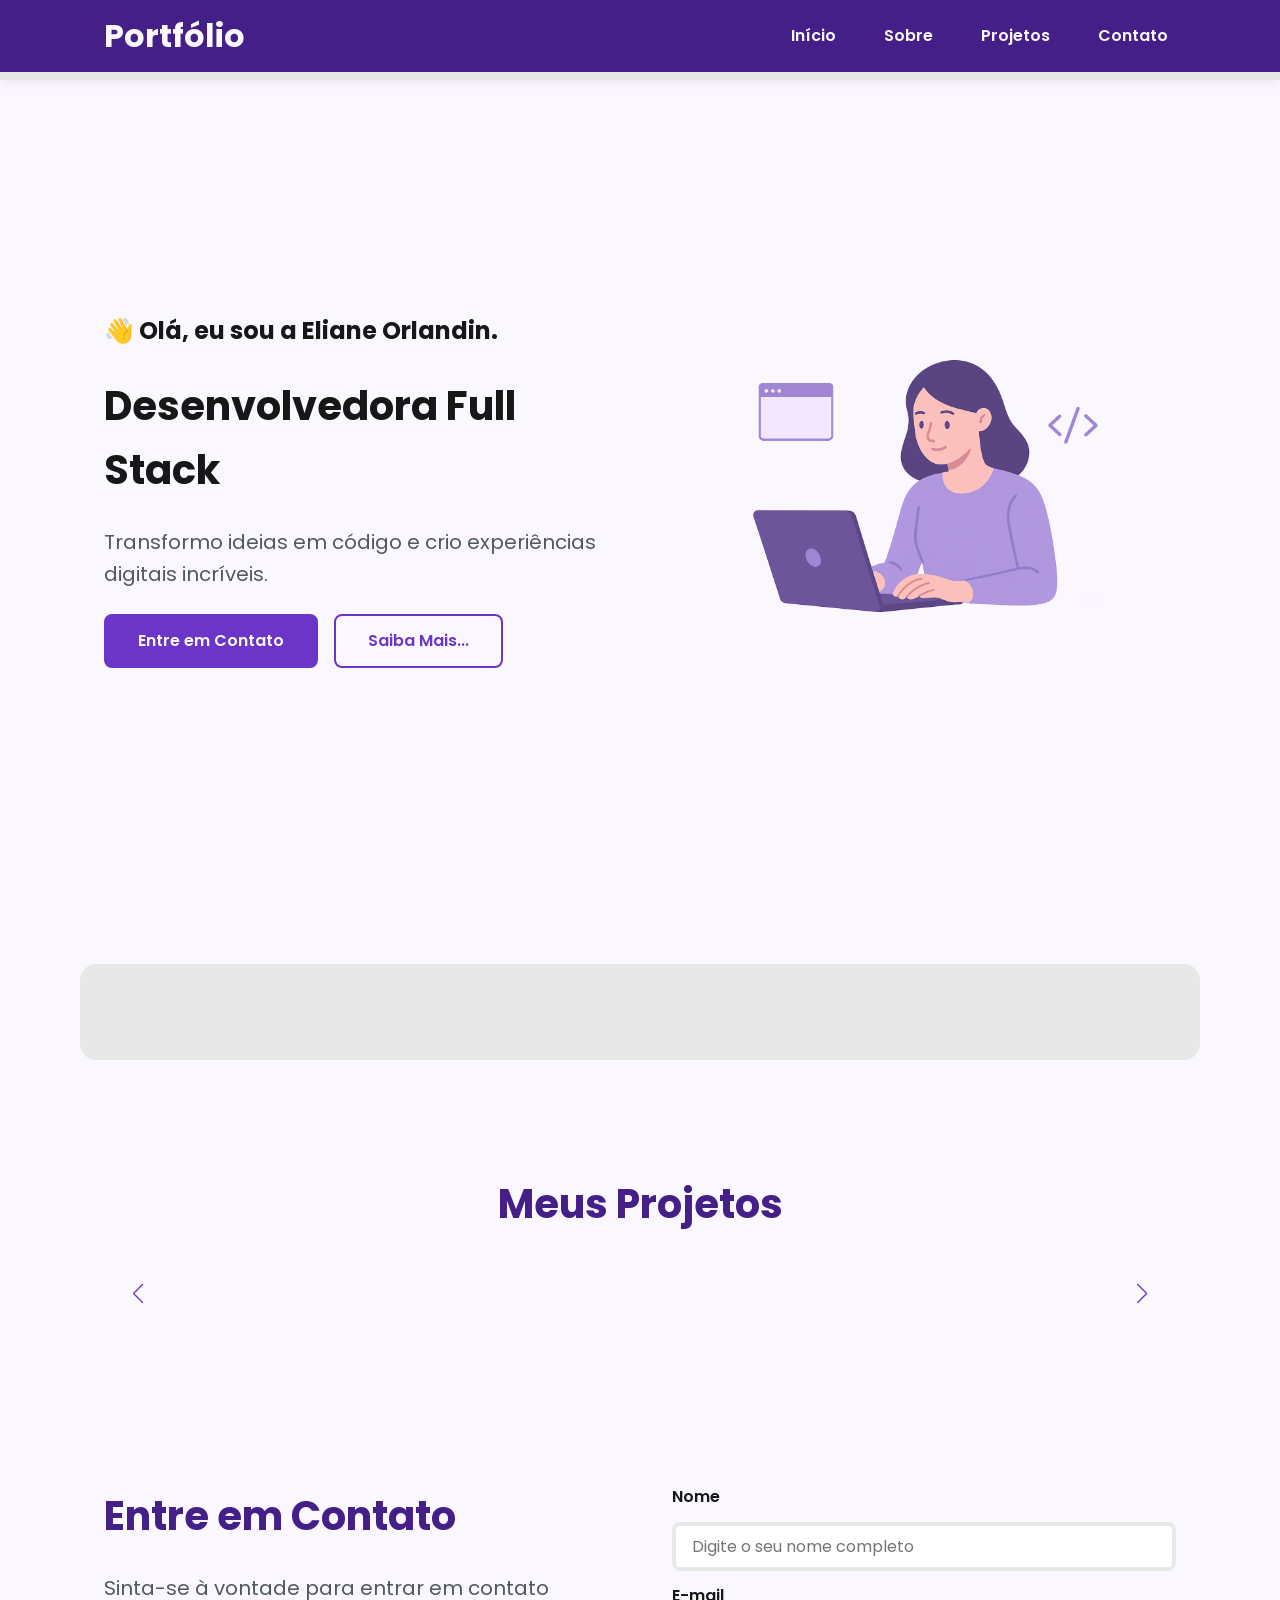
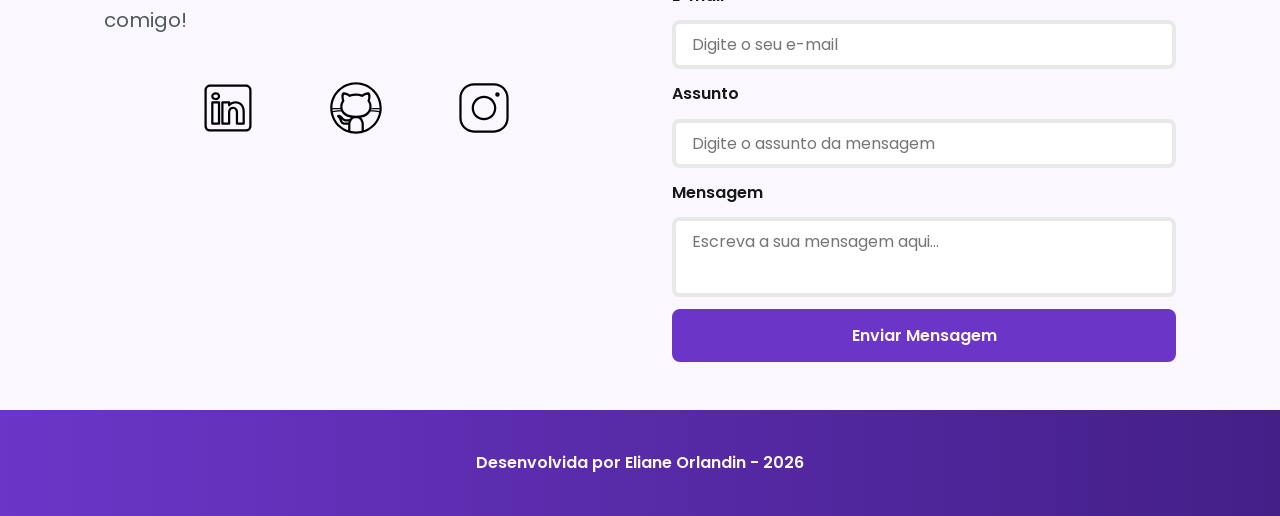
<file: index.html>
<!DOCTYPE html>
<html lang="pt-br">

<head>

    <!-- Fontes do Google -->
    <link rel="preconnect" href="https://fonts.googleapis.com">
    <link rel="preconnect" href="https://fonts.gstatic.com" crossorigin>

    <!-- Fonte do Google - Poppins -->
    <link href="https://fonts.googleapis.com/css2?family=Poppins&display=swap" rel="stylesheet">

    <meta charset="UTF-8">

    <meta name="viewport" content="width=device-width, initial-scale=1.0">

    <meta name="author" content="Eliane Orlandin">
    <meta name="description" content="Portfólio de Eliane Orlandin, 
                desenvolvedora Full Stack especializada em criar experiências 
                digitais incríveis. Conheça meus projetos e entre em contato.">
    <meta name="robots" content="index, follow">

    <link rel="icon" type="image/svg+xml" href="./assets/img/favicon.svg">

    <!-- SWIPER CSS -->
    <link rel="stylesheet" href="https://cdn.jsdelivr.net/npm/swiper@11/swiper-bundle.min.css">

    <!-- Link para a Folha de Estilo da Página - CSS -->
    <link rel="stylesheet" href="./assets/css/style.css">

    <title>Portfólio | Eliane Orlandin</title>
</head>

<body>
    <!-- Cabeçalho da Página (header) -->
    <header>

        <div class="menu-content">


            <!-- Título -->
            <a href="index.html" id="titulo">Portfólio</a>
            <nav>
                <ul class="menu-list">
                    <li><a href="#hero">Início</a></li>
                    <li><a href="#about">Sobre</a></li>
                    <li><a href="#projects">Projetos</a></li>
                    <li><a href="#contact">Contato</a></li>
                </ul>
            </nav>

        </div>
    </header>
    <!-- Seção Principal da Página (main) -->
    <main>

        <!-- Seção de boas vindas -->
        <section id="hero" class="section-container hero-container">
            <!-- BOAS VINDAS -->
            <article class="hero-content">

                <span>👋 Olá, eu sou a Eliane Orlandin.</span>
                <h1>Desenvolvedora Full Stack</h1>
                <p>Transformo ideias em código e crio experiências digitais incríveis.</p>

                <div class="buttons-container">
                    <a href="#contact" class="botao">Entre em Contato</a>
                    <a href="#about" class="botao-outline">Saiba Mais...</a>
                </div>

            </article>

            <!-- IMAGEM -->
            <figure class="hero-image">
                <img src="./assets/img/foto_dev_woman.svg" alt="Foto da autora." class="float-animation">
            </figure>

        </section>

        <!-- Seção sobre o autor-->
        <section id="about" class="section-container about-container">

        </section>

        <!-- Seção de projetos -->
        <section id="projects" class="section-container projects-container">
            <h2>Meus Projetos</h2>

            <!-- Swiper Container -->
            <div class="swiper projects-swiper">
                <div class="swiper-wrapper">

                </div>

                <!-- Botões de navegação -->
                <div class="swiper-button-next"></div>
                <div class="swiper-button-prev"></div>

                <!-- Paginação -->
                <div class="swiper-pagination"></div>
            </div>

        </section>
        <!-- Seção formulário de contatos e redes sociais -->
        <section id="contact" class="section-container contact-container">

            <!-- REDES SOCIAIS -->
            <article class="contact-info">
                <h2>Entre em Contato</h2>
                <p>Sinta-se à vontade para entrar em contato comigo!</p>

                <div class="social-container">
                    <a href="https://www.linkedin.com/in/elianeorlandindocarmo/" target="_blank" class="social-icon" aria-label="LinkedIn">
                        <img src="./assets/icons/social/linkedin.svg" alt="Link para o Linkedin">
                    </a>
                    <a href="https://github.com/Eliane-orlandin" target="_blank" class="social-icon" aria-label="GitHub">
                        <img src="./assets/icons/social/github.svg" alt="Link para o GitHub">
                    </a>
                    <a href="#" target="_blank" class="social-icon" aria-label="Instagram">
                        <img src="./assets/icons/social/instagram.svg" alt="Link para o Instagram">
                    </a>
                </div>
            </article>

            <!-- FORMULÁRIO -->
            <form id="formulario" action="https://formsubmit.co/50223aee5463dd56dbbbc26f54a9ba50" method="POST">
                <input type="hidden" name="_next" value="http://localhost:5500/success.html">
                <input type="hidden" name="_captcha" value="false">

                <label for="nome">Nome</label>
                <input id="nome" name="nome" type="text" placeholder="Digite o seu nome completo">
                <span id="erro-nome"></span>

                <label for="email">E-mail</label>
                <input id="email" name="email" type="text" placeholder="Digite o seu e-mail">
                <span id="erro-email"></span>

                <label for="assunto">Assunto</label>
                <input id="assunto" name="assunto" type="text" placeholder="Digite o assunto da mensagem">
                <span id="erro-assunto"></span>

                <label for="mensagem">Mensagem</label>
                <textarea id="mensagem" name="mensagem" placeholder="Escreva a sua mensagem aqui..."></textarea>
                <span id="erro-mensagem"></span>

                <button class="botao" type="submit">Enviar Mensagem</button>
            </form>

        </section>

    </main>

    <!-- Rodapé da Página (footer) -->
    <footer>
        Desenvolvida por Eliane Orlandin - 2026
    </footer>

    <!-- SWIPER JS -->
    <script src="https://cdn.jsdelivr.net/npm/swiper@11/swiper-bundle.min.js"></script>

    <!-- Script JavaScript -->
    <script src="./assets/js/script.js"></script>
</body>

</html>
</file>
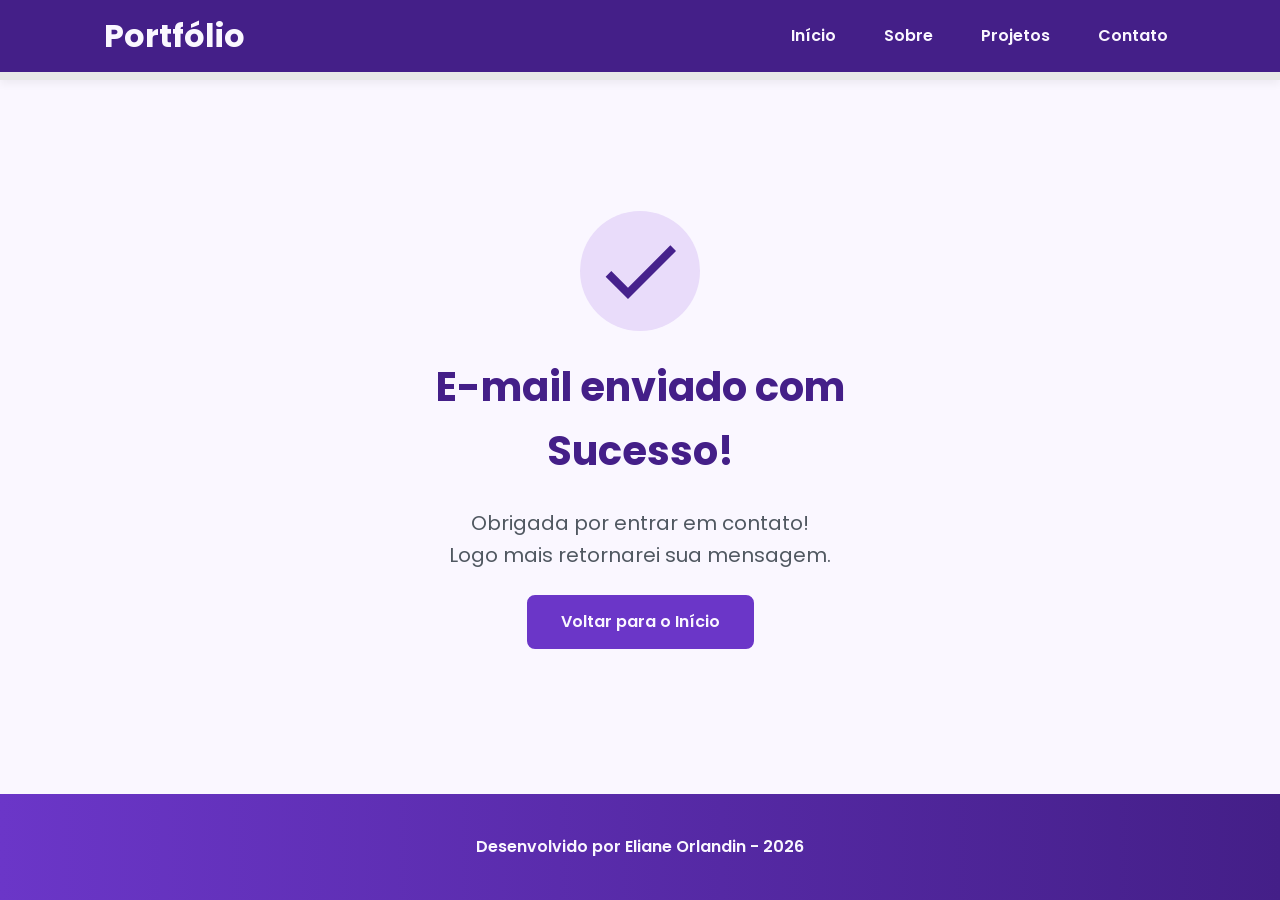
<file: success.html>
<!DOCTYPE html>
<html lang="pt-br">

<head>


    <!-- Fontes do Google -->
    <link rel="preconnect" href="https://fonts.googleapis.com">
    <link rel="preconnect" href="https://fonts.gstatic.com" crossorigin>

    <!-- Fonte do Google - Poppins -->
    <link href="https://fonts.googleapis.com/css2?family=Poppins&display=swap" rel="stylesheet">

    <meta charset="UTF-8">

    <meta name="viewport" content="width=device-width, initial-scale=1.0">

    <meta name="author" content="Generation Brasil">
    <meta name="description" content="Portfólio de Eliane Orlandin, 
                desenvolvedora Full Stack especializada em criar experiências 
                digitais incríveis. Conheça meus projetos e entre em contato.">
    <meta name=" robots" content="index, follow">

    <link rel="icon" type="image/svg+xml" href="./assets/img/favicon.svg">

    <!-- Link para a Folha de Estilo da Página - CSS -->
    <link rel="stylesheet" href="./assets/css/style.css">

    <title>Portfólio Generation Brasil</title>

</head>

<body>

    <!-- Cabeçalho da Página (header) -->
    <header class="menu-container">
        <div class="menu-content">
            <a href="index.html" id="titulo">Portfólio</a>

            <nav>
                <ul class="menu-list">
                    <li><a href="index.html#hero">Início</a></li>
                    <li><a href="index.html#about">Sobre</a></li>
                    <li><a href="index.html#projects">Projetos</a></li>
                    <li><a href="index.html#contact">Contato</a></li>
                </ul>
            </nav>
        </div>
    </header>

    <!-- Seção Principal da Página (main) -->
    <main>
        <!-- Mensagem de Sucesso -->
        <section class="success-container">
            <article class="success-content">

                <figure class="success-icon">
                    <img src="./assets/img/success.svg" alt="Ilustração de sucesso" class="float-animation" width="20%">
                </figure>

                <h1>E-mail enviado com Sucesso!</h1>
                <h2>Obrigada por entrar em contato! <br> Logo mais retornarei sua mensagem.</h2>

                <a class="botao" href="index.html">Voltar para o Início</a>

            </article>
        </section>
    </main>

    <!-- Rodapé da Página (footer) -->
    <footer>
        Desenvolvido por Eliane Orlandin - 2026
    </footer>

</body>

</html>
</file>
<file: assets/css/style.css>
/* ********* Estilos globais ********* */
* {
    margin: 0;
    padding: 0;
    box-sizing: border-box;
    font-family: 'Poppins', sans-serif;
    font-weight: 400;
    text-decoration: none;
    outline: none;
}

/* ********** Variáveis ********* */
:root {
    /* Paleta de Cores - Purple */
    --purple-50: #f4eaff;
    --purple-100: #e9dcfa;
    --purple-200: #cdb3f0;
    --purple-300: #b186e5;
    --purple-400: #9460db;
    --purple-500: #6b36c8;
    --purple-600: #5b2ca0;
    --purple-700: #4c2177;
    --purple-800: #441f88;
    --purple-900: #2a0e4d;

    /* Cores Neutras */
    --gray-200: #e8e8e8;
    --gray-400: #505861;
    --black: #171717;
    --white: #FAF7FF;

    /* Cores de Estado */
    --error: #e63946;

    /* Sombras */
    --shadow-sm: 0 0.25rem 0.5rem rgba(0, 0, 0, 0.05);
    --shadow-md: 0 0.25rem 0.75rem rgba(107, 54, 200, 0.3);
    --shadow-lg: 0 0.5rem 1.5rem rgba(107, 54, 200, 0.2);

    /* Espaçamentos */
    --spacing-xs: 0.5rem;
    --spacing-sm: 1rem;
    --spacing-md: 1.5rem;
    --spacing-lg: 2rem;
    --spacing-xl: 3rem;
    --spacing-2xl: 4rem;

    /* Espaçamentos */
    --spacing-xs: 0.5rem;
    --spacing-sm: 1rem;
    --spacing-md: 1.5rem;
    --spacing-lg: 2rem;
    --spacing-xl: 3rem;
    --spacing-2xl: 4rem;

    /* Tamanhos de Fonte */
    --text-sm: 0.75rem;
    --text-base: 1rem;
    --text-lg: 1.25rem;
    --text-xl: 1.5rem;
    --text-2xl: 2rem;
    --text-3xl: 2.5rem;

    /* Border Radius */
    --radius-sm: 0.25rem;
    --radius-md: 0.5rem;
    --radius-lg: 1rem;
    --radius-xl: 2rem;
    --radius-full: 50%;

    /* Animação Padrão */
    --transition-default: all 0.3s ease;


}

/* Configurações básicas */
html {
    scroll-behavior: smooth;
}

body {
    display: flex;
    flex-direction: column;
    min-height: 100vh;
    background-color: var(--white);
    line-height: 1.6;
    color: var(--black);
}

main {
    flex: 1;
}

/* Configurações básicas das seções */
.section-container {
    max-width: 70rem;
    margin: 0 auto;
    padding: var(--spacing-xl) var(--spacing-md);
    scroll-margin-top: 6rem;
}

/* Estilos para os botões */
.buttons-container {
    display: flex;
    gap: var(--spacing-sm);
}

.botao,
.botao-outline {
    display: inline-block;
    padding: 0.75rem 2rem;
    border: 0.15rem solid transparent;
    border-radius: var(--radius-md);
    font-size: var(--text-base);
    font-weight: 600;
    text-align: center;
    cursor: pointer;
    transition: var(--transition-default);
}

/* Botão preenchido (primário) */
.botao {
    border-color: var(--purple-500);
    background-color: var(--purple-500);
    color: var(--white);
}

.botao:hover {
    border-color: var(--purple-800);
    background-color: var(--purple-800);
    box-shadow: var(--shadow-md);
    transform: translateY(-0.25rem);
}

/* Botão outline (secundário) */
.botao-outline {
    border-color: var(--purple-500);
    background-color: transparent;
    color: var(--purple-500);
}

.botao-outline:hover {
    border-color: var(--purple-500);
    background-color: var(--purple-500);
    color: var(--white);
    transform: translateY(-0.25rem);
}

/* Modificador para botões pequenos (usado em projetos) */
.botao.botao-sm,
.botao-outline.botao-sm {
    min-width: 6rem;
    padding: 0.25rem var(--spacing-sm);
    border-width: 0.125rem;
    border-radius: 0.25rem;
    font-size: var(--text-sm);
}

/* Estilos para o header */
header {
    position: sticky;
    top: 0;
    z-index: 1000;
    width: 100%;
    height: 5rem;
    border-bottom: var(--spacing-xs) solid var(--gray-200);
    background-color: var(--purple-800);
    box-shadow: var(--shadow-sm);
}

header a {
    font-weight: 600;
    color: var(--white);
    transition: color 0.3s ease;
}

header a:hover {
    color: var(--purple-100);
}

/* Estilos para o menu de navegação */
#titulo {
    font-size: var(--text-2xl);
    font-weight: 700;
}

.menu-content {
    display: flex;
    justify-content: space-between;
    align-items: center;
    max-width: 70rem;
    height: 100%;
    margin: 0 auto;
    padding: 0 var(--spacing-md);
}

.menu-list {
    display: flex;
    gap: var(--spacing-lg);
    list-style: none;
}

.menu-list a {
    padding: var(--spacing-xs);
}

/* Estilos para a seção Hero */
.hero-container {
    display: flex;
    align-items: center;
    gap: var(--spacing-2xl);
    min-height: calc(100vh - 5rem);
}

.hero-content {
    display: flex;
    flex: 1;
    flex-direction: column;
    gap: var(--spacing-md);
}

.hero-content span {
    font-size: var(--text-xl);
    font-weight: 700;
}

.hero-content h1 {
    font-size: var(--text-3xl);
    font-weight: 700;
}

.hero-content p,
.about-content p,
.contact-info p {
    font-size: var(--text-lg);
    color: var(--gray-400);
}

.hero-image {
    display: flex;
    flex: 1;
    justify-content: center;
}

.hero-image img {
    width: 100%;
    max-width: 100%;
    border-radius: var(--radius-xl);
}

/* Animação flutuante */
@keyframes float {

    0%,
    100% {
        transform: translateY(0);
    }

    50% {
        transform: translateY(-1.25rem);
    }
}

.float-animation {
    animation: float 3s ease-in-out infinite;
}

/* ******* Estilos para a seção About ******** */
/* Container */
.about-container {
    display: flex;
    align-items: center;
    gap: var(--spacing-2xl);
    margin: var(--spacing-2xl) auto;
    border-radius: var(--radius-lg);
    background-color: var(--gray-200);
}

/* Painel esquerdo */
.about-image {
    flex: 0 0 17.5rem;
}

.about-image img {
    width: 100%;
    border: 0.35rem solid var(--purple-500);
    border-radius: var(--radius-full);
    box-shadow: var(--shadow-lg);
}

/* Painel direito */
.about-content h2,
.projects-container h2,
.contact-info h2 {
    margin-bottom: var(--spacing-md);
    font-size: var(--text-3xl);
    font-weight: 700;
    color: var(--purple-800);
}

.about-content p {
    margin-bottom: var(--spacing-sm);
    text-align: justify;
}

/* Botões e dados */
.about-buttons-data {
    display: flex;
    justify-content: space-between;
    align-items: center;
    gap: var(--spacing-lg);
    margin-top: var(--spacing-lg);
}

.about-buttons-data .botao {
    margin-right: auto;
}

/* Dados do github */
.data-container {
    display: flex;
    gap: var(--spacing-lg);
    margin-top: 0;
}

.data-item {
    display: flex;
    flex-direction: column;
    align-items: center;
}

.data-number {
    font-size: var(--text-xl);
    font-weight: 700;
    text-align: center;
    color: var(--purple-500);
}

.data-label {
    font-size: var(--text-base);
    text-align: center;
    color: var(--gray-400);
}

/* *******Estilos para a seção Projects******** */
/* Container */
.projects-container {
    scroll-margin-top: 3rem;
    margin: var(--spacing-2xl) auto;
    text-align: center;
}

/* Carrossel */
.projects-swiper {
    position: relative;
    width: 100%;
    padding: var(--spacing-sm) var(--spacing-xl) var(--spacing-xl);
    overflow: hidden;
}

/* Card de projeto */
.project-card {
    display: flex;
    flex-direction: column;
    width: 100%;
    height: 100%;
    border: 0.15rem solid var(--gray-200);
    border-radius: var(--radius-lg);
    background-color: var(--white);
    box-shadow: var(--shadow-sm);
    overflow: hidden;
    transition: var(--transition-default);
}

.project-card:hover {
    box-shadow: var(--shadow-lg);
}

/* Imagem do projeto */
.project-image {
    display: flex;
    align-items: center;
    justify-content: center;
    width: 100%;
    height: 10rem;
    background: linear-gradient(135deg, var(--purple-50) 0%, var(--purple-100) 100%);
}

.project-image img {
    width: 75%;
    height: 75%;
    max-width: 7rem;
    max-height: 7rem;
    object-fit: contain;
    transition: transform 0.3s ease;
}

/* Conteúdo do projeto */
.project-content {
    display: flex;
    flex: 1;
    flex-direction: column;
    padding: var(--spacing-md);
    text-align: left;
}

.project-content h3 {
    margin-bottom: 0.75rem;
    font-size: var(--text-lg);
    font-weight: 700;
}

.project-content p {
    flex: 1;
    margin-bottom: var(--spacing-sm);
    font-size: var(--text-base);
    color: var(--gray-400);
}

/* Tags de tecnologias */
.project-tags {
    display: flex;
    flex-wrap: wrap;
    gap: var(--spacing-xs);
}

.tag {
    padding: 0.375rem 0.75rem;
    border-radius: var(--radius-sm);
    background-color: var(--purple-100);
    font-size: var(--text-sm);
    font-weight: 600;
    color: var(--purple-800);
}

/* Botões do projeto */
.project-buttons {
    display: flex;
    justify-content: center;
    align-items: center;
    gap: 0.75rem;
    margin-top: var(--spacing-sm);
}

/* ******* Estilos para o Swiper ******** */
/* Container do Swiper */
.swiper-wrapper {
    align-items: stretch;
}

.swiper-slide {
    display: flex;
    height: auto;
}

/* Botões do Swiper (navegação) */
.swiper-button-next,
.swiper-button-prev {
    width: 3rem;
    height: 3rem;
}

.swiper-button-next:after,
.swiper-button-prev:after {
    font-size: var(--text-lg);
    color: var(--purple-500);
}

.swiper-button-next:hover:after,
.swiper-button-prev:hover:after {
    color: var(--purple-800);
}

/* Indicadores de paginação */
.swiper-pagination-bullet {
    width: 0.75rem;
    height: 0.75rem;
    background-color: var(--gray-200);
    opacity: 1;
}

.swiper-pagination-bullet-active {
    width: var(--spacing-lg);
    border-radius: var(--radius-sm);
    background-color: var(--purple-500);
}

/* ******* Estilos para a seção Contact ******** */
/* Container */
.contact-container {
    display: grid;
    grid-template-columns: 1fr 1fr;
    gap: var(--spacing-2xl);
}

/* Informações de contato */
.contact-info h2 {
    margin-bottom: var(--spacing-md);
}

.contact-info p {
    margin-bottom: var(--spacing-lg);
}

/* Redes sociais */
.social-container {
    display: flex;
    justify-content: center;
    gap: var(--spacing-xl);
}

/* Ícones sociais */
.social-icon {
    width: 5rem;
    height: 5rem;
    padding: 0.75rem;
    border-radius: var(--radius-md);
    transition: var(--transition-default);
}

.social-icon img {
    width: 100%;
    filter: brightness(0) saturate(100%);
    transition: filter 0.3s ease;
}

.social-icon:hover img {
    filter: brightness(0) saturate(100%) invert(42%) sepia(93%) saturate(1352%) hue-rotate(243deg) brightness(79%) contrast(91%);
}

/* ******* Estilos para o Formulário ******** */
/* Container do formulário */
form {
    display: flex;
    flex-direction: column;
    gap: 0.75rem;
}

/* Labels */
form label {
    font-size: var(--text-base);
    font-weight: 600;
}

/* Inputs e textarea */
form input,
form textarea {
    width: 100%;
    padding: 0.5rem var(--spacing-sm);
    border: 0.25rem solid var(--gray-200);
    border-radius: var(--radius-md);
    font-family: inherit;
    font-size: var(--text-base);
    transition: border-color 0.3s ease;
}

form input:focus,
form textarea:focus {
    border-color: var(--purple-500);
    outline: none;
}

/* Area e span de erro */
form textarea {
    min-height: 5rem;
    resize: none;
}

form span {
    margin-top: -0.75rem;
    font-size: var(--text-sm);
    color: var(--error);
}

/* ******** Estilos para o footer ******** */
footer {
    padding: 2.5rem;
    background: linear-gradient(to right, var(--purple-500), var(--purple-800));
    font-weight: 600;
    text-align: center;
    color: var(--white);
}

/* ******* Estilos para a seção Success ******** */
.success-container {
    display: flex;
    flex-direction: column;
    justify-content: center;
    align-items: center;
    width: 100%;
    min-height: calc(100vh - 12.5rem);
    padding: var(--spacing-xl) var(--spacing-md);
}

.success-content {
    display: flex;
    flex-direction: column;
    align-items: center;
    gap: var(--spacing-md);
    max-width: 37.5rem;
    text-align: center;
}

.success-content h1 {
    font-size: var(--text-3xl);
    font-weight: 700;
    color: var(--purple-800);
}

.success-content h2 {
    font-size: var(--text-lg);
    color: var(--gray-400);
}

.success-icon {
    display: flex;
    align-items: center;
    justify-content: center;
    width: 7.5rem;
    height: 7.5rem;
    border-radius: var(--radius-full);
    background-color: var(--purple-100);
}

.success-icon img {
    width: 6rem;
    height: 6rem;
    filter: brightness(0) saturate(100%) invert(11%) sepia(69%) saturate(3759%) hue-rotate(256deg) brightness(101%) contrast(96%);
}

/* --------------------------------------------------------------- */
/* --------------------- Página success.html --------------------- */

/* Container */
.success-container {
    display: flex;
    flex-direction: column;
    justify-content: center;
    align-items: center;
    width: 100%;
    min-height: calc(100vh - 12.5rem);
    padding: var(--spacing-xl) var(--spacing-md);
}

/* Conteúdo */
.success-content {
    display: flex;
    flex-direction: column;
    align-items: center;
    gap: var(--spacing-md);
    max-width: 37.5rem;
    text-align: center;
}

.success-content h1 {
    font-size: var(--text-3xl);
    font-weight: 700;
    color: var(--purple-800);
}

.success-content h2 {
    font-size: var(--text-lg);
    color: var(--gray-400);
}

/* Ícone de sucesso */
.success-icon {
    display: flex;
    align-items: center;
    justify-content: center;
    width: 7.5rem;
    height: 7.5rem;
    border-radius: var(--radius-full);
    background-color: var(--purple-100);
}

.success-icon img {
    width: 6rem;
    height: 6rem;
    filter: brightness(0) saturate(100%) invert(11%) sepia(69%) saturate(3759%) hue-rotate(256deg) brightness(101%) contrast(96%);
}

/* -------------------RESPONSIVIDADE------------------------------------- */
/* -------- Responsividade telas menores que 1024px (tablets------------- */

/* Layout, tipografia e menu */
@media screen and (max-width: 1024px) {

    /* Layout geral*/
    .section-container {
        padding: var(--spacing-lg) var(--spacing-md);
    }

    /* Tipografia global*/
    .section-container h1 {
        font-size: var(--text-3xl);
    }

    .section-container h2 {
        font-size: var(--text-2xl);
    }

    .section-container p {
        font-size: var(--text-base);
    }

    .section-container span {
        font-size: var(--text-lg);
    }

    /* Tipografia da página de sucesso */
    .success-content h1 {
        font-size: var(--text-3xl);
    }

    .success-content h2 {
        font-size: var(--text-lg);
    }

    /* Header */
    #titulo {
        font-size: var(--text-xl);
    }

    /* Header - Menu */
    @media (max-width: 768px) {
        .menu-list {
            display: none;
        }
    }

    /* Seção Hero */
    .hero-container {
        flex-direction: column-reverse;
        gap: var(--spacing-lg);
        min-height: 60vh;
        text-align: center;
    }

    .hero-content,
    .hero-image {
        width: 90%;
    }

    .hero-image img {
        object-fit: cover;
    }

    .buttons-container {
        justify-content: center;
        width: 100%;
    }

    .hero-container .botao,
    .hero-container .botao-outline {
        padding: 0.75rem 1.5rem;
        font-size: var(--text-base);
        white-space: nowrap;
    }

    /* Seção About */
    .about-container {
        flex-direction: column;
        gap: var(--spacing-md);
        margin: var(--spacing-lg);
        padding: var(--spacing-lg);
    }

    .about-image {
        flex: 0 0 auto;
        width: 100%;
        display: flex;
        justify-content: center;
    }

    .about-image img {
        max-width: 16rem;
        width: 100%;
    }

    .about-content {
        width: 100%;
    }

    .about-buttons-data {
        flex-direction: column;
        gap: var(--spacing-md);
        align-items: stretch;
    }

    .about-buttons-data .botao {
        margin-right: 0;
    }

    .data-container {
        justify-content: center;
        width: 100%;
    }

    /* Seção Projects - Carrossel e cards */
    .projects-container {
        margin: var(--spacing-lg) auto 0;
    }

    .projects-swiper {
        margin: 0;
        padding: var(--spacing-sm) var(--spacing-lg) 2.5rem;
    }

    .project-card {
        width: 100%;
        height: 30rem;
        min-height: 30rem;
        max-height: 30rem;
        max-width: 100%;
    }

    .project-content {
        display: flex;
        flex-direction: column;
        justify-content: space-between;
        height: 100%;
    }

    .project-content p {
        flex: 1;
        overflow: hidden;
    }

    .project-tags {
        min-height: 2.5rem;
        align-items: flex-start;
    }

    /* Configurações do Swiper */
    .swiper-wrapper {
        align-items: stretch;
    }

    .swiper-slide {
        display: flex;
        justify-content: center;
        align-items: stretch;
        height: auto;
    }

    .swiper-button-next,
    .swiper-button-prev {
        display: none;
    }

    /* Seção Contact */
    .contact-container {
        grid-template-columns: 1fr;
        gap: var(--spacing-lg);
        width: 90%;
        margin: 0 auto;
    }

    /* Página de sucesso */
    .success-container {
        padding: var(--spacing-xl) var(--spacing-md);
        min-height: calc(100vh - 10rem);
    }

    .success-content {
        gap: var(--spacing-lg);
        max-width: 35rem;
    }

    .success-icon {
        width: 6rem;
        height: 6rem;
    }

    .success-icon img {
        width: 5rem;
        height: 5rem;
    }
}

/* ------------------------------------------------------------------------- */
/* -------- Responsividade para telas menores que 1024px (mobile) ---------- */

@media screen and (max-width: 480px) {

    /* Layout geral*/
    .section-container {
        padding: var(--spacing-md) var(--spacing-sm);
    }

    /* Tipografia mobile */
    .section-container h1 {
        font-size: var(--text-xl);
    }

    .section-container h2 {
        font-size: var(--text-xl);
    }

    .section-container p {
        font-size: var(--text-base);
    }

    .section-container span {
        font-size: var(--text-lg);
    }

    .success-content h1 {
        font-size: var(--text-xl);
    }

    .success-content h2 {
        font-size: var(--text-base);
    }

    /* Header */
    #titulo {
        font-size: var(--text-xl);
    }

    .menu-list {
        display: none;
    }

    /* Seção Hero */
    .hero-container {
        gap: var(--spacing-sm);
    }

    .hero-content {
        gap: var(--spacing-xs);
        width: 100%;
    }

    .buttons-container {
        flex-direction: column;
        gap: 0.75rem;
        width: 100%;
    }

    .buttons-container .botao,
    .buttons-container .botao-outline {
        width: 100%;
    }

    .hero-container .botao,
    .hero-container .botao-outline {
        padding: 0.75rem 1rem;
        font-size: var(--text-base);
        white-space: nowrap;
    }

    .hero-image {
        width: 100%;
    }

    .hero-image img {
        max-width: 20rem;
    }

    /* Seção About */
    .about-container {
        margin: var(--spacing-lg) 0.5rem;
        padding: var(--spacing-md);
    }

    .about-image img {
        max-width: 14rem;
    }

    .about-buttons-data .botao,
    .about-buttons-data .botao-outline {
        width: 100%;
        padding: 0.75rem var(--spacing-lg);
        font-size: var(--text-base);
        text-align: center;
    }

    .data-number {
        font-size: var(--text-lg);
    }

    .data-label {
        font-size: var(--text-sm);
    }

    /* Seção Projects */
    .projects-container {
        margin: var(--spacing-lg) auto 0;
    }

    .projects-swiper {
        position: relative;
        margin: 0;
        padding: var(--spacing-sm) 0 2rem 0;
        overflow: visible;
    }

    .project-card {
        width: 100%;
        height: 20rem;
        max-width: 20rem;
    }

    .project-image {
        height: 10rem;
    }

    .project-content {
        padding: var(--spacing-md);
    }

    .project-content h3 {
        font-size: var(--text-lg);
    }

    .project-content p {
        font-size: var(--text-base);
    }

    /* SeçãoContact */
    .contact-container {
        width: 100%;
    }

    .contact-info p {
        margin-bottom: var(--spacing-md);
    }

    .social-container {
        flex-wrap: wrap;
        gap: var(--spacing-lg);
        margin-bottom: var(--spacing-xs);
    }

    .social-icon {
        width: 4rem;
        height: 4rem;
    }

    /* Formulário de contato*/
    form {
        gap: var(--spacing-sm);
    }

    form label {
        font-size: var(--text-base);
    }

    form input,
    form textarea {
        padding: 0.75rem;
        font-size: var(--text-base);
    }

    form button {
        padding: 0.75rem var(--spacing-md);
        font-size: var(--text-base);
    }

    /* Footer */
    footer {
        padding: var(--spacing-md) var(--spacing-sm);
        font-size: var(--text-sm);
    }

    /* Página de sucesso */
    .success-container {
        padding: var(--spacing-lg) var(--spacing-sm);
        min-height: calc(100vh - 8rem);
    }

    .success-content {
        gap: var(--spacing-md);
        max-width: 100%;
        padding: 0 var(--spacing-sm);
    }

    .success-icon {
        width: 5rem;
        height: 5rem;
    }

    .success-icon img {
        width: 4rem;
        height: 4rem;
    }

    .success-content .botao {
        width: 100%;
        max-width: 20rem;
        padding: 0.75rem var(--spacing-lg);
    }


}
</file>
